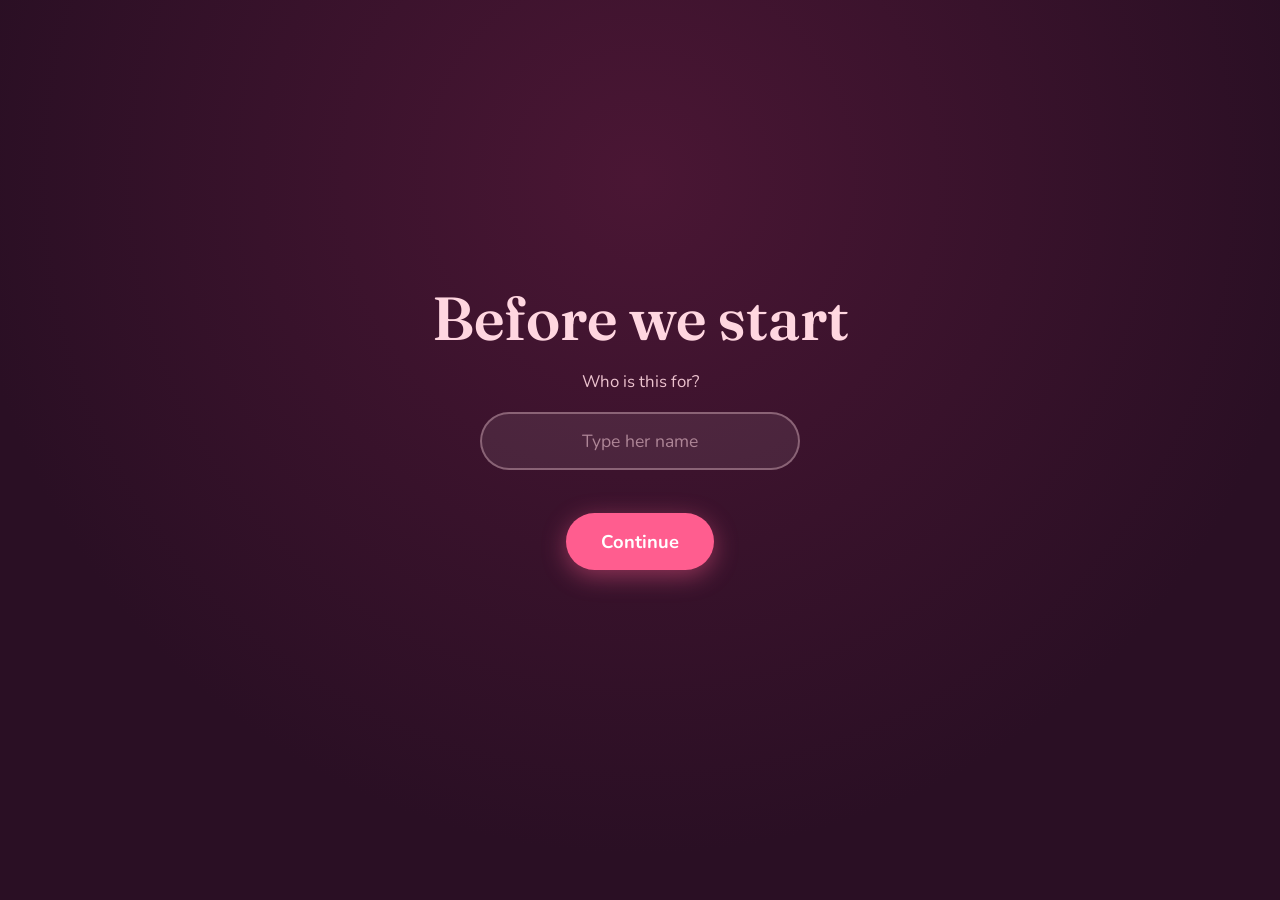
<file: index.html>
<!DOCTYPE html>
<html lang="en">
<head>
  <meta charset="UTF-8">
  <meta name="viewport" content="width=device-width, initial-scale=1.0">
  <title>Will You Be Mine?</title>

  <link rel="preconnect" href="https://fonts.googleapis.com">
  <link rel="preconnect" href="https://fonts.gstatic.com" crossorigin>
  <link href="https://fonts.googleapis.com/css2?family=Fraunces:ital,opsz,wght@0,9..144,600;1,9..144,400&family=Nunito:wght@400;700&display=swap" rel="stylesheet">

  <link rel="stylesheet" href="style.css?v=3">
</head>
<body>
  <div class="sky" id="sky" aria-hidden="true"></div>
  <canvas id="confetti" aria-hidden="true"></canvas>

  <main>
    <!-- Stage 1: ask for her name -->
    <section id="stage-name" class="stage active">
      <h1>Before we start</h1>
      <p class="sub">Who is this for?</p>
      <input id="name-input" type="text" maxlength="30" placeholder="Type her name" autocomplete="off">
      <div class="actions">
        <button id="start" class="btn btn-yes" type="button">Continue</button>
      </div>
    </section>

    <!-- Stage 2: the question -->
    <section id="stage-ask" class="stage">
      <h1 id="question">Will you be mine?</h1>
      <div class="actions">
        <button id="yes" class="btn btn-yes" type="button">Yes</button>
        <button id="no" class="btn btn-no" type="button">No</button>
      </div>
      <p id="taunt" class="sub" aria-live="polite">Take your time.</p>
      <p id="count" class="small"></p>
    </section>

    <!-- Stage 3: she said yes -->
    <section id="stage-yes" class="stage">
      <h1 id="win-title">You said yes.</h1>
      <article class="paper">
        <p id="letter"></p>
        <p id="signature" class="signature hidden"></p>
      </article>
      <p id="days" class="sub hidden"></p>
      <div class="actions">
        <button id="replay" class="btn btn-ghost hidden" type="button">Play again</button>
      </div>
    </section>
  </main>

  <script src="script.js?v=3"></script>
</body>
</html>
</file>
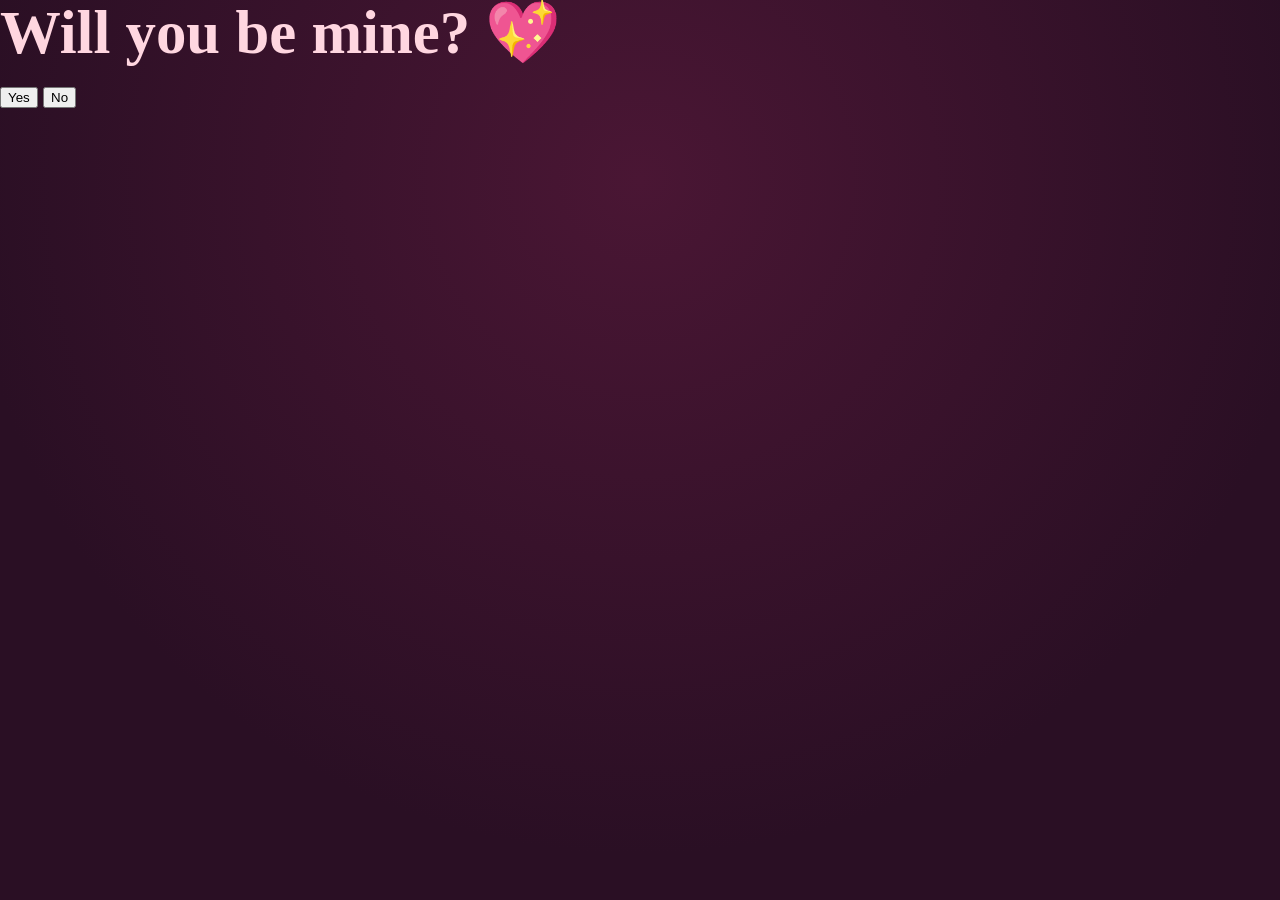
<file: index2.html>
<!DOCTYPE html>
<html>
<head>
  <title>Will You Be Mine?</title>
  <link rel="stylesheet" href="style.css">
</head>
<body>
  <h1>Will you be mine? 💖</h1>
  <button id="yes">Yes</button>
  <button id="no">No</button>
    <p id="message"></p>

  <script src="script.js"></script>
</body>
</html>
</file>
<file: style.css>
:root {
  --plum: #2a0f24;
  --wine: #4a1634;
  --rose: #ff5d8f;
  --blush: #ffd6e0;
  --cream: #fff3ee;
  --gold: #ffc86b;
}

* {
  box-sizing: border-box;
}

html,
body {
  margin: 0;
  min-height: 100vh;
  min-height: 100dvh;
}

body {
  background: radial-gradient(circle at 50% 20%, var(--wine), var(--plum) 70%);
  color: var(--cream);
  font-family: "Nunito", system-ui, sans-serif;
  font-size: 1.05rem;
  line-height: 1.6;
  overflow-x: hidden;
}

main {
  position: relative;
  z-index: 1;
  min-height: 100vh;
  min-height: 100dvh;
  display: flex;
  align-items: center;
  justify-content: center;
  padding: 1.5rem;
}

/* Stages: only one is visible at a time */
.stage {
  display: none;
  width: 100%;
  max-width: 34rem;
  text-align: center;
}

.stage.active {
  display: block;
  animation: fade-in 0.5s ease both;
}

@keyframes fade-in {
  from { opacity: 0; }
  to { opacity: 1; }
}

h1 {
  font-family: "Fraunces", Georgia, serif;
  font-weight: 600;
  font-size: clamp(2.2rem, 8vw, 3.8rem);
  line-height: 1.1;
  margin: 0 0 1rem;
  color: var(--blush);
}

.sub {
  margin: 0.5rem 0;
  color: var(--blush);
  opacity: 0.9;
}

.small {
  margin: 0.25rem 0 0;
  font-size: 0.9rem;
  opacity: 0.6;
  min-height: 1.4em;
}

/* Name input */
input {
  width: 100%;
  max-width: 20rem;
  padding: 0.8rem 1.1rem;
  font: inherit;
  font-size: 1.1rem;
  text-align: center;
  color: var(--cream);
  background: rgba(255, 255, 255, 0.08);
  border: 2px solid rgba(255, 214, 224, 0.35);
  border-radius: 999px;
  margin-top: 0.5rem;
}

input::placeholder {
  color: rgba(255, 214, 224, 0.55);
}

input:focus-visible,
.btn:focus-visible {
  outline: 3px solid var(--gold);
  outline-offset: 3px;
}

/* Buttons */
.actions {
  display: flex;
  flex-wrap: wrap;
  justify-content: center;
  align-items: center;
  gap: 1rem;
  min-height: 4rem;
  margin: 2.5rem 0 2.5rem;
}

.btn {
  font: inherit;
  font-weight: 700;
  font-size: 1.15rem;
  padding: 0.85rem 2.2rem;
  border: none;
  border-radius: 999px;
  cursor: pointer;
  transition: transform 0.25s ease, box-shadow 0.25s ease;
}

.btn-yes {
  background: var(--rose);
  color: #fff;
  box-shadow: 0 6px 24px rgba(255, 93, 143, 0.45);
  transform: scale(var(--grow, 1));
}

.btn-yes:hover {
  box-shadow: 0 8px 32px rgba(255, 93, 143, 0.7);
}

.btn-no {
  background: rgba(255, 255, 255, 0.14);
  color: var(--cream);
}

/* The No button leaves the layout once it starts running away */
.btn-no.loose {
  position: fixed;
  z-index: 10;
  margin: 0;
  transition: left 0.25s ease, top 0.25s ease;
}

.btn-ghost {
  background: transparent;
  color: var(--blush);
  border: 2px solid rgba(255, 214, 224, 0.4);
}

.hidden {
  display: none;
}

/* Love letter */
.paper {
  background: var(--cream);
  color: #3a1a2b;
  text-align: left;
  padding: 1.6rem 1.5rem;
  border-radius: 6px;
  box-shadow: 0 18px 50px rgba(0, 0, 0, 0.35);
  margin: 1.5rem 0 1rem;
}

#letter {
  margin: 0;
  font-family: "Fraunces", Georgia, serif;
  font-style: italic;
  font-weight: 400;
  font-size: 1.15rem;
  line-height: 1.7;
  white-space: pre-wrap;
  min-height: 8rem;
}

.signature {
  margin: 1rem 0 0;
  text-align: right;
  font-family: "Fraunces", Georgia, serif;
  font-weight: 600;
  color: #b0285a;
}

/* Falling hearts in the background */
.sky {
  position: fixed;
  inset: 0;
  overflow: hidden;
  pointer-events: none;
  z-index: 0;
}

.sky span {
  position: absolute;
  bottom: -3rem;
  opacity: 0;
  animation: drift linear infinite;
}

@keyframes drift {
  0% { transform: translateY(0) rotate(0deg); opacity: 0; }
  10% { opacity: 0.35; }
  100% { transform: translateY(-115vh) rotate(25deg); opacity: 0; }
}

#confetti {
  position: fixed;
  inset: 0;
  width: 100%;
  height: 100%;
  pointer-events: none;
  z-index: 5;
}

@media (prefers-reduced-motion: reduce) {
  .sky {
    display: none;
  }

  .stage.active {
    animation: none;
  }

  .btn,
  .btn-no.loose {
    transition: none;
  }
}
</file>
